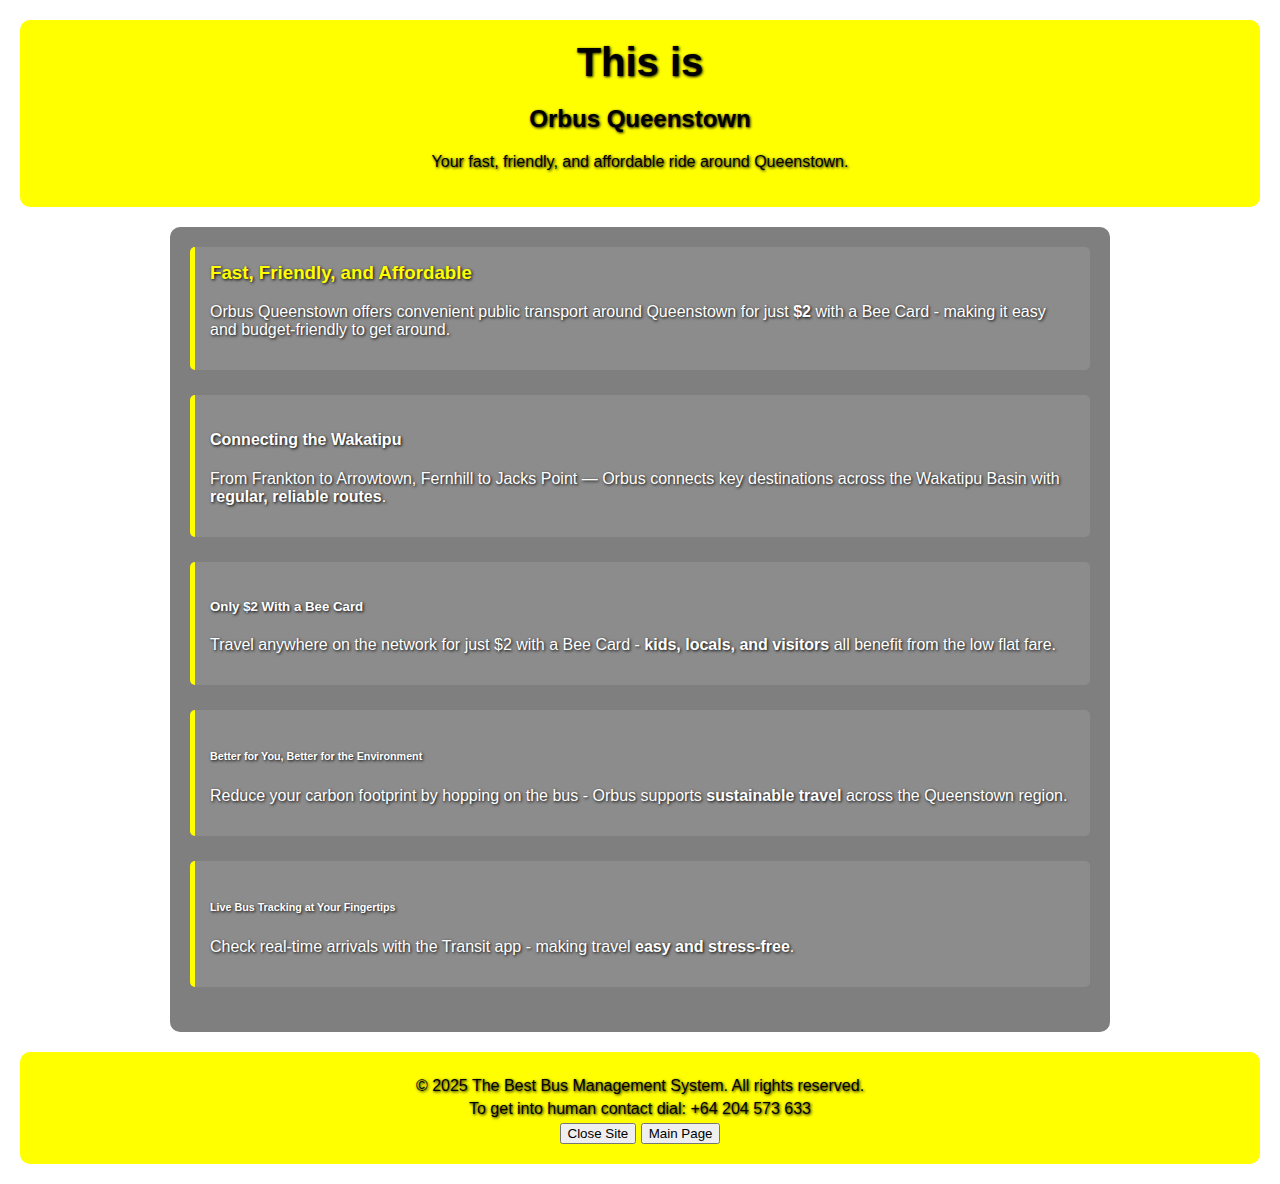
<file: index.html>
<!DOCTYPE html>
<html lang="en">
<head>
  <meta charset="UTF-8" />
  <meta name="viewport" content="width=device-width, initial-scale=1" />
  <title>Home Page</title>
  <link rel="stylesheet" href="style.css" />
</head>
<body>
  <header>
    <h1>This is</h1>
    <h2>Orbus Queenstown</h2>
    <p>Your fast, friendly, and affordable ride around Queenstown.</p>
  </header>
  <main>
    <section class="fact">
      <h3>Fast, Friendly, and Affordable</h3>
      <p>Orbus Queenstown offers convenient public transport around Queenstown for just <strong>$2</strong> with a Bee Card - making it easy and budget-friendly to get around.</p>
    </section>

    <section class="fact">
      <h4>Connecting the Wakatipu</h4>
      <p>From Frankton to Arrowtown, Fernhill to Jacks Point — Orbus connects key destinations across the Wakatipu Basin with <strong>regular, reliable routes</strong>.</p>
    </section>

    <section class="fact">
      <h5>Only $2 With a Bee Card</h5>
      <p>Travel anywhere on the network for just $2 with a Bee Card - <strong>kids, locals, and visitors</strong> all benefit from the low flat fare.</p>
    </section>

    <section class="fact">
      <h6>Better for You, Better for the Environment</h6>
      <p>Reduce your carbon footprint by hopping on the bus - Orbus supports <strong>sustainable travel</strong> across the Queenstown region.</p>
    </section>

    <section class="fact">
      <h6>Live Bus Tracking at Your Fingertips</h6>
      <p>Check real-time arrivals with the Transit app - making travel <strong>easy and stress-free</strong>.</p>
    </section>
  </main>

  <footer>
    <p>&copy; 2025 The Best Bus Management System. All rights reserved.</p>
    <p>To get into human contact dial: +64 204 573 633</p>
    <button onclick="window.close()">Close Site</button>
<button onclick="window.location.href='Main.html'">Main Page</button>
  </footer>
</body>
</html>
</file>
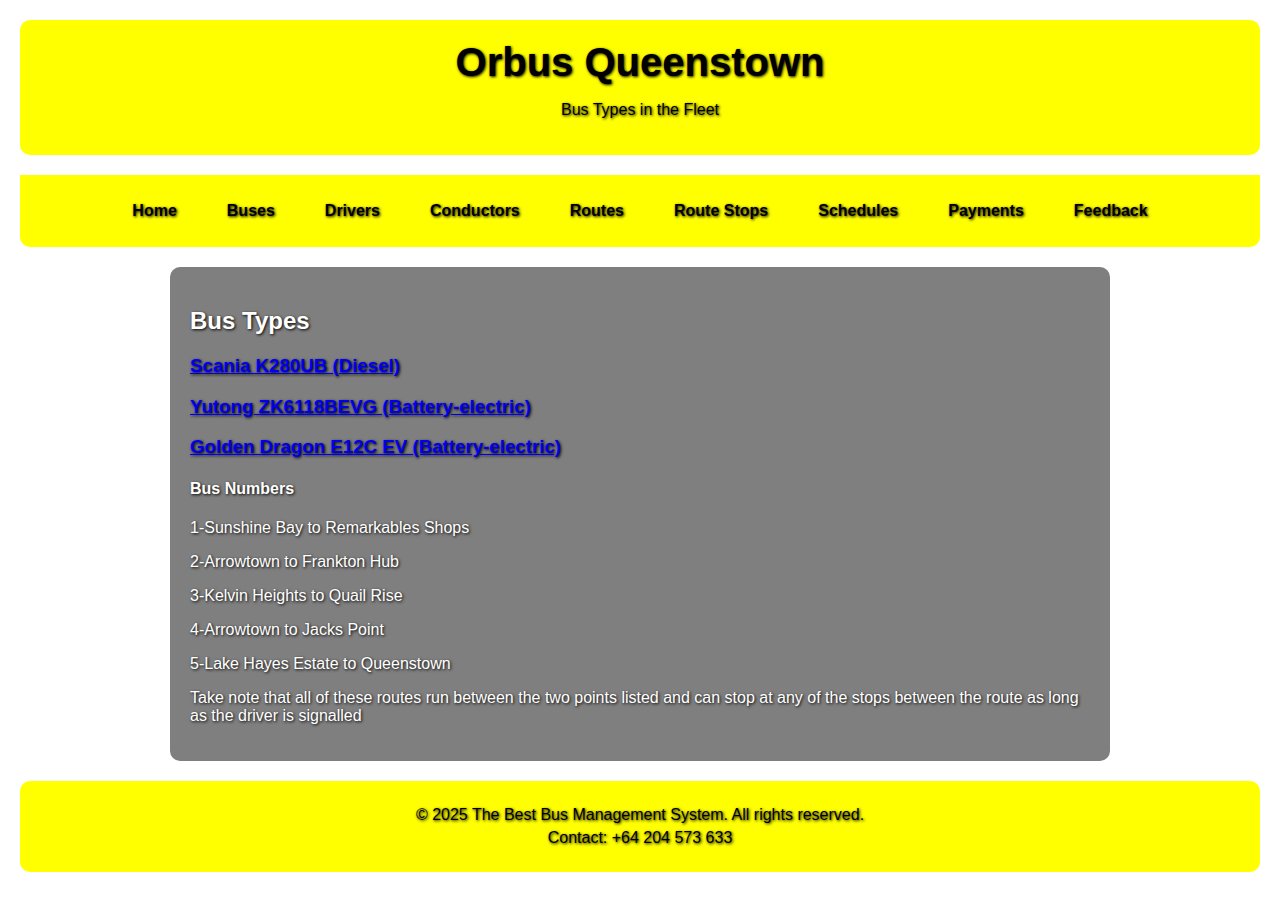
<file: buses.html>
<!DOCTYPE html>
<html lang="en">
<head>
  <meta charset="UTF-8" />
  <meta name="viewport" content="width=device-width, initial-scale=1" />
  <title>Orbus Buses</title>
  <link rel="stylesheet" href="style.css" />
</head>
<body>
  <header>
    <h1>Orbus Queenstown</h1>
    <p>Bus Types in the Fleet</p>
  </header>

  <nav class="navbar">
    <a href="index.html">Home</a>
    <a href="buses.html">Buses</a>
    <a href="drivers.html">Drivers</a>
    <a href="conductors.html">Conductors</a>
    <a href="routes.html">Routes</a>
    <a href="stops.html">Route Stops</a>
    <a href="schedules.html">Schedules</a>
    <a href="payments.html">Payments</a>
    <a href="feedback.html">Feedback</a>
  </nav>

  <main>
    <section>
      <h2>Bus Types</h2>

      <div class="bus">
        <h3>
          <a href="https://www.orc.govt.nz/media/odmje45w/queenstown-bus-timetable-image-1200-x-630.jpg?width=1000&height=560&v=1db1769d70007f0">
            Scania K280UB (Diesel)
          </a>
        </h3>
      </div>

      <div class="bus">
        <h3>
          <a href="https://www.orc.govt.nz/media/4zxisib2/electric-bus-e-bus-1200-x-630.jpg">
            Yutong ZK6118BEVG (Battery-electric)
          </a>
        </h3>
      </div>

      <div class="bus">
        <h3>
          <a href="https://www.orc.govt.nz/media/16220/bikes-on-bus.jpg?width=1000&height=560&v=1db1769d649d750">
            Golden Dragon E12C EV (Battery-electric)
          </a>
        </h3>
      </div>

    </section>
    <section>
      <h4>Bus Numbers</h4>
      <p>1-Sunshine Bay to Remarkables Shops</p>
      <p>2-Arrowtown to Frankton Hub</p>
      <p>3-Kelvin Heights to Quail Rise</p>
      <p>4-Arrowtown to Jacks Point</p>
      <p>5-Lake Hayes Estate to Queenstown</p>
      <p>Take note that all of these routes run between the two points listed and can stop at any of the stops between the route as long as the driver is signalled</p>
    </section>
  </main>

  <footer>
    <p>&copy; 2025 The Best Bus Management System. All rights reserved.</p>
    <p>Contact: +64 204 573 633</p>
  </footer>
</body>
</html>
</file>
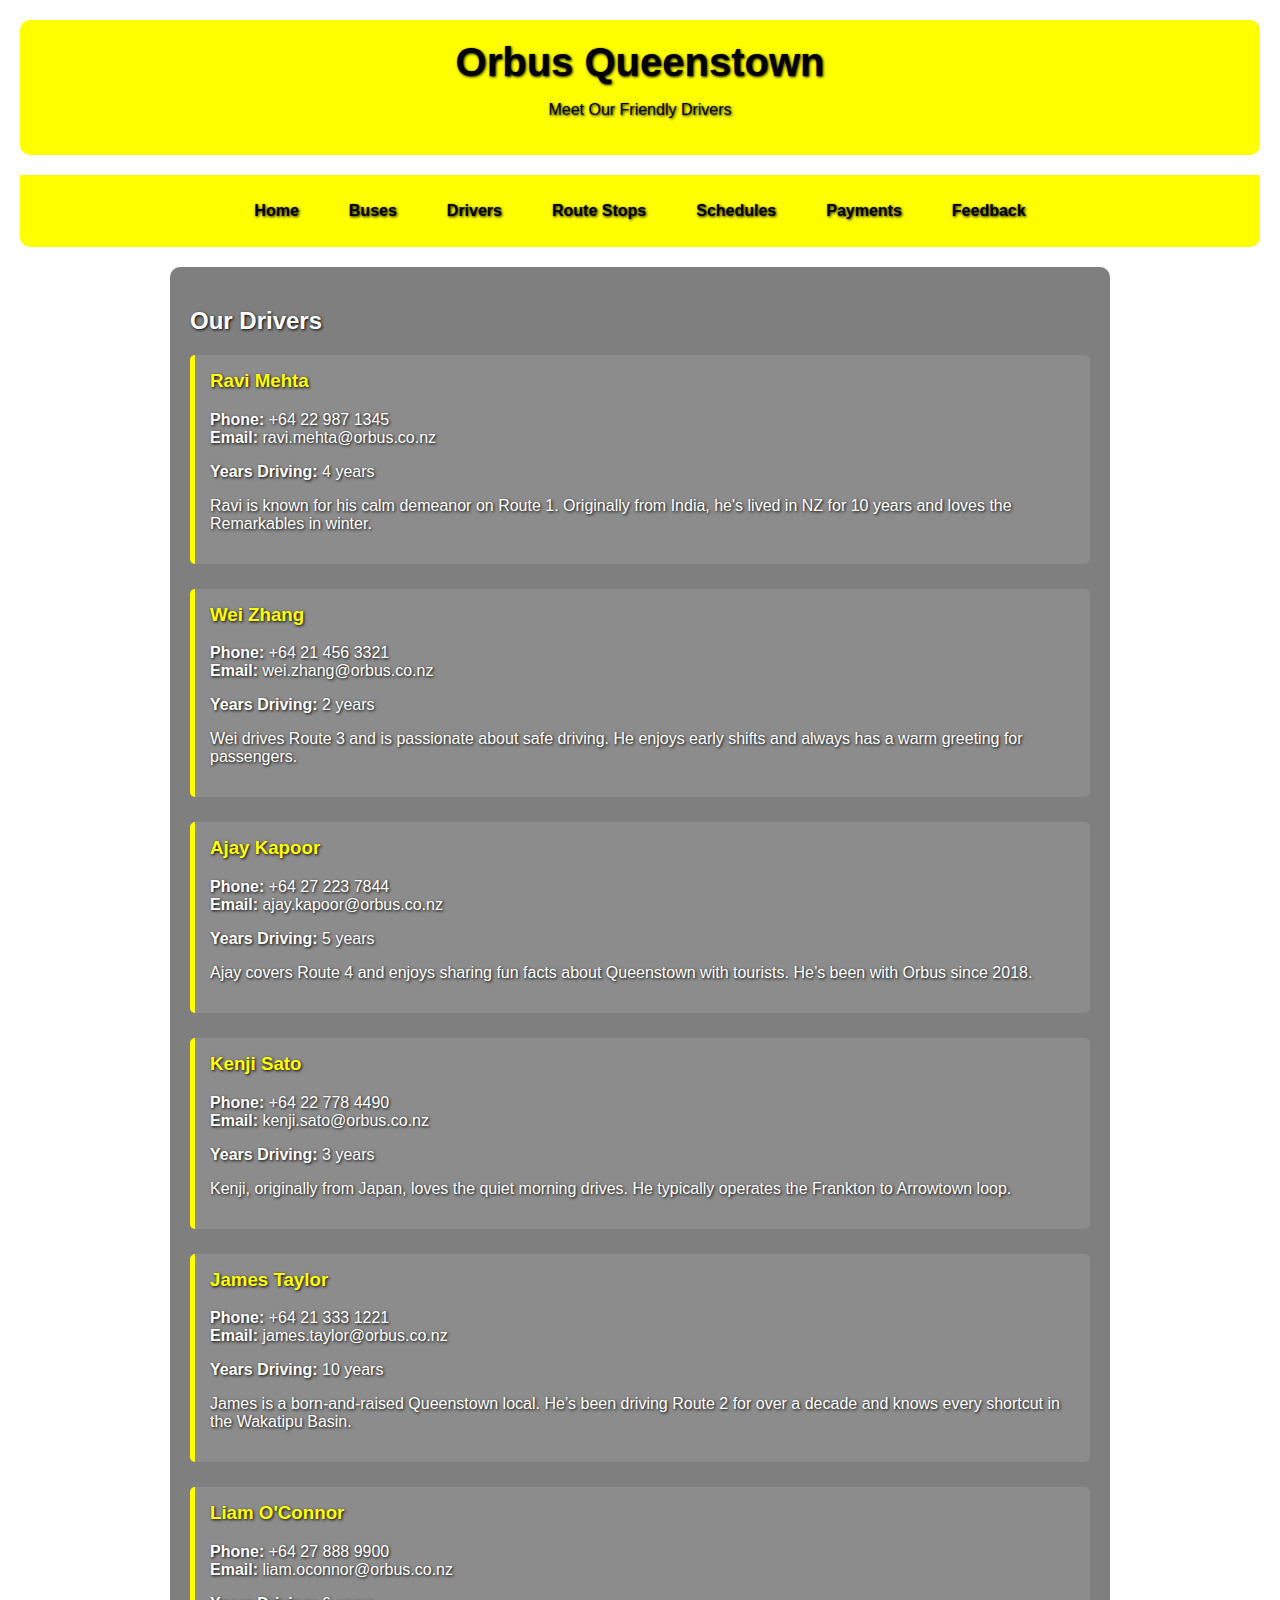
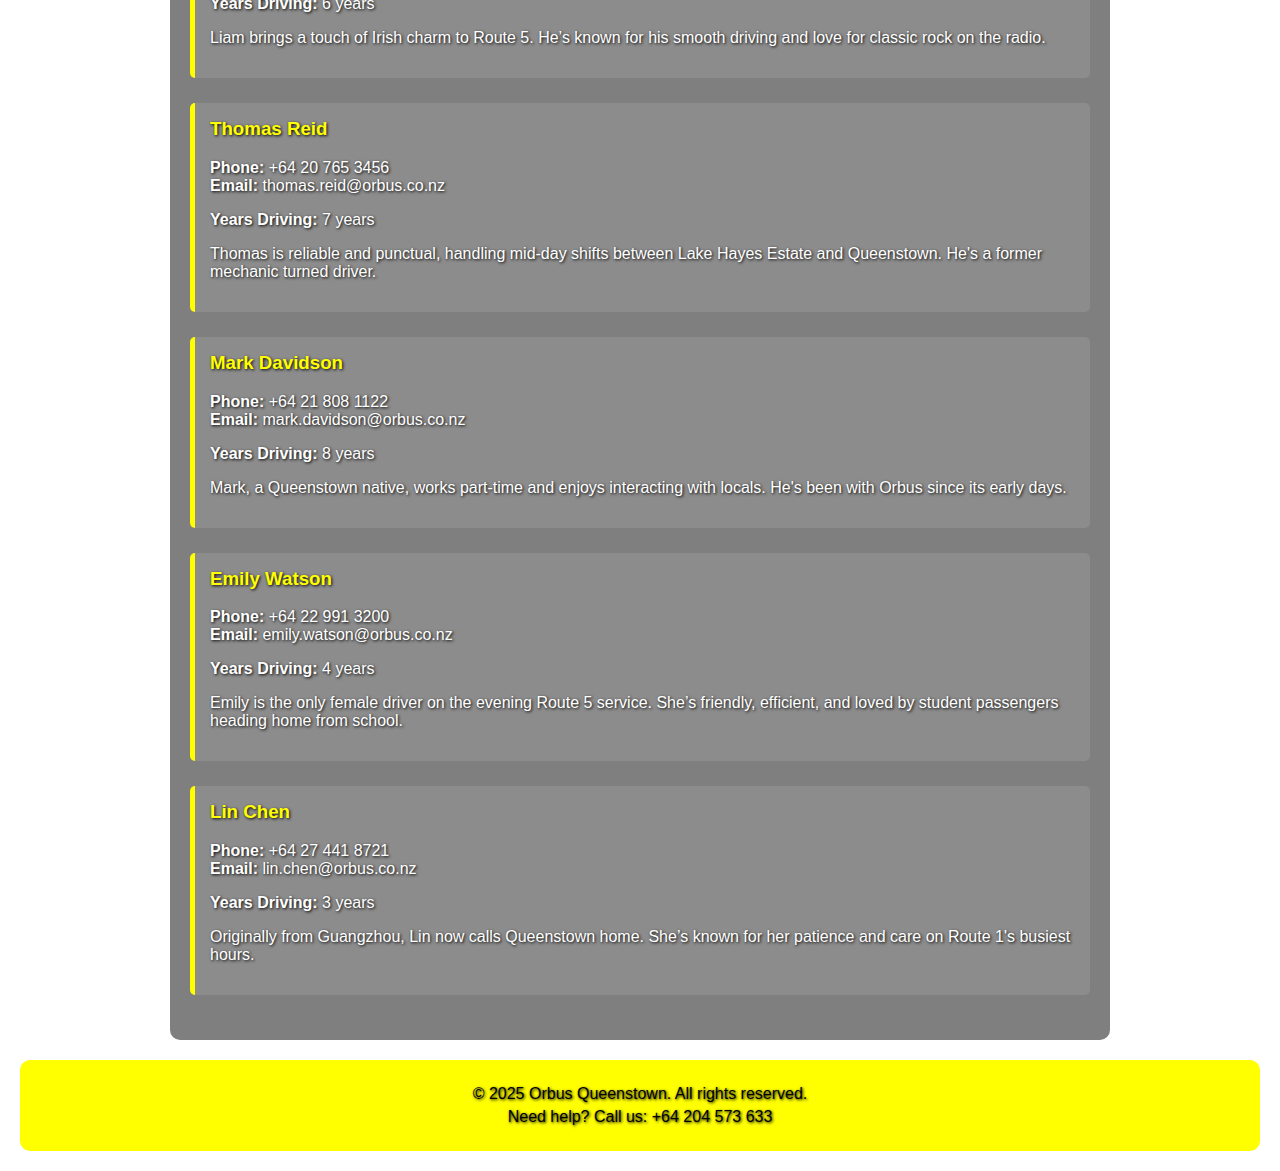
<file: drivers.html>
<!DOCTYPE html>
<html lang="en">
<head>
  <meta charset="UTF-8" />
  <meta name="viewport" content="width=device-width, initial-scale=1" />
  <title>Orbus Drivers</title>
  <link rel="stylesheet" href="style.css" />
</head>
<body>
  <header>
    <h1>Orbus Queenstown</h1>
    <p>Meet Our Friendly Drivers</p>
  </header>

  <nav class="navbar">
    <a href="index.html">Home</a>
    <a href="buses.html">Buses</a>                    
    <a href="drivers.html">Drivers</a>
    <a href="stops.html">Route Stops</a>
    <a href="schedules.html">Schedules</a>
    <a href="payments.html">Payments</a>
    <a href="feedback.html">Feedback</a>
  </nav>

  <main>
    <section>
      <h2>Our Drivers</h2>

      <div class="fact">
        <h3>Ravi Mehta</h3>
        <p><strong>Phone:</strong> +64 22 987 1345<br>
        <strong>Email:</strong> ravi.mehta@orbus.co.nz</p>
        <p><strong>Years Driving:</strong> 4 years</p>
        <p>Ravi is known for his calm demeanor on Route 1. Originally from India, he's lived in NZ for 10 years and loves the Remarkables in winter.</p>
      </div>

      <div class="fact">
        <h3>Wei Zhang</h3>
        <p><strong>Phone:</strong> +64 21 456 3321<br>
        <strong>Email:</strong> wei.zhang@orbus.co.nz</p>
        <p><strong>Years Driving:</strong> 2 years</p>
        <p>Wei drives Route 3 and is passionate about safe driving. He enjoys early shifts and always has a warm greeting for passengers.</p>
      </div>

      <div class="fact">
        <h3>Ajay Kapoor</h3>
        <p><strong>Phone:</strong> +64 27 223 7844<br>
        <strong>Email:</strong> ajay.kapoor@orbus.co.nz</p>
        <p><strong>Years Driving:</strong> 5 years</p>
        <p>Ajay covers Route 4 and enjoys sharing fun facts about Queenstown with tourists. He’s been with Orbus since 2018.</p>
      </div>

      <div class="fact">
        <h3>Kenji Sato</h3>
        <p><strong>Phone:</strong> +64 22 778 4490<br>
        <strong>Email:</strong> kenji.sato@orbus.co.nz</p>
        <p><strong>Years Driving:</strong> 3 years</p>
        <p>Kenji, originally from Japan, loves the quiet morning drives. He typically operates the Frankton to Arrowtown loop.</p>
      </div>

      <div class="fact">
        <h3>James Taylor</h3>
        <p><strong>Phone:</strong> +64 21 333 1221<br>
        <strong>Email:</strong> james.taylor@orbus.co.nz</p>
        <p><strong>Years Driving:</strong> 10 years</p>
        <p>James is a born-and-raised Queenstown local. He’s been driving Route 2 for over a decade and knows every shortcut in the Wakatipu Basin.</p>
      </div>

      <div class="fact">
        <h3>Liam O'Connor</h3>
        <p><strong>Phone:</strong> +64 27 888 9900<br>
        <strong>Email:</strong> liam.oconnor@orbus.co.nz</p>
        <p><strong>Years Driving:</strong> 6 years</p>
        <p>Liam brings a touch of Irish charm to Route 5. He’s known for his smooth driving and love for classic rock on the radio.</p>
      </div>

      <div class="fact">
        <h3>Thomas Reid</h3>
        <p><strong>Phone:</strong> +64 20 765 3456<br>
        <strong>Email:</strong> thomas.reid@orbus.co.nz</p>
        <p><strong>Years Driving:</strong> 7 years</p>
        <p>Thomas is reliable and punctual, handling mid-day shifts between Lake Hayes Estate and Queenstown. He's a former mechanic turned driver.</p>
      </div>

      <div class="fact">
        <h3>Mark Davidson</h3>
        <p><strong>Phone:</strong> +64 21 808 1122<br>
        <strong>Email:</strong> mark.davidson@orbus.co.nz</p>
        <p><strong>Years Driving:</strong> 8 years</p>
        <p>Mark, a Queenstown native, works part-time and enjoys interacting with locals. He's been with Orbus since its early days.</p>
      </div>

      <div class="fact">
        <h3>Emily Watson</h3>
        <p><strong>Phone:</strong> +64 22 991 3200<br>
        <strong>Email:</strong> emily.watson@orbus.co.nz</p>
        <p><strong>Years Driving:</strong> 4 years</p>
        <p>Emily is the only female driver on the evening Route 5 service. She’s friendly, efficient, and loved by student passengers heading home from school.</p>
      </div>

      <div class="fact">
        <h3>Lin Chen</h3>
        <p><strong>Phone:</strong> +64 27 441 8721<br>
        <strong>Email:</strong> lin.chen@orbus.co.nz</p>
        <p><strong>Years Driving:</strong> 3 years</p>
        <p>Originally from Guangzhou, Lin now calls Queenstown home. She’s known for her patience and care on Route 1's busiest hours.</p>
      </div>

    </section>
  </main>

  <footer>
    <p>&copy; 2025 Orbus Queenstown. All rights reserved.</p>
    <p>Need help? Call us: +64 204 573 633</p>
  </footer>
</body>
</html>
</file>
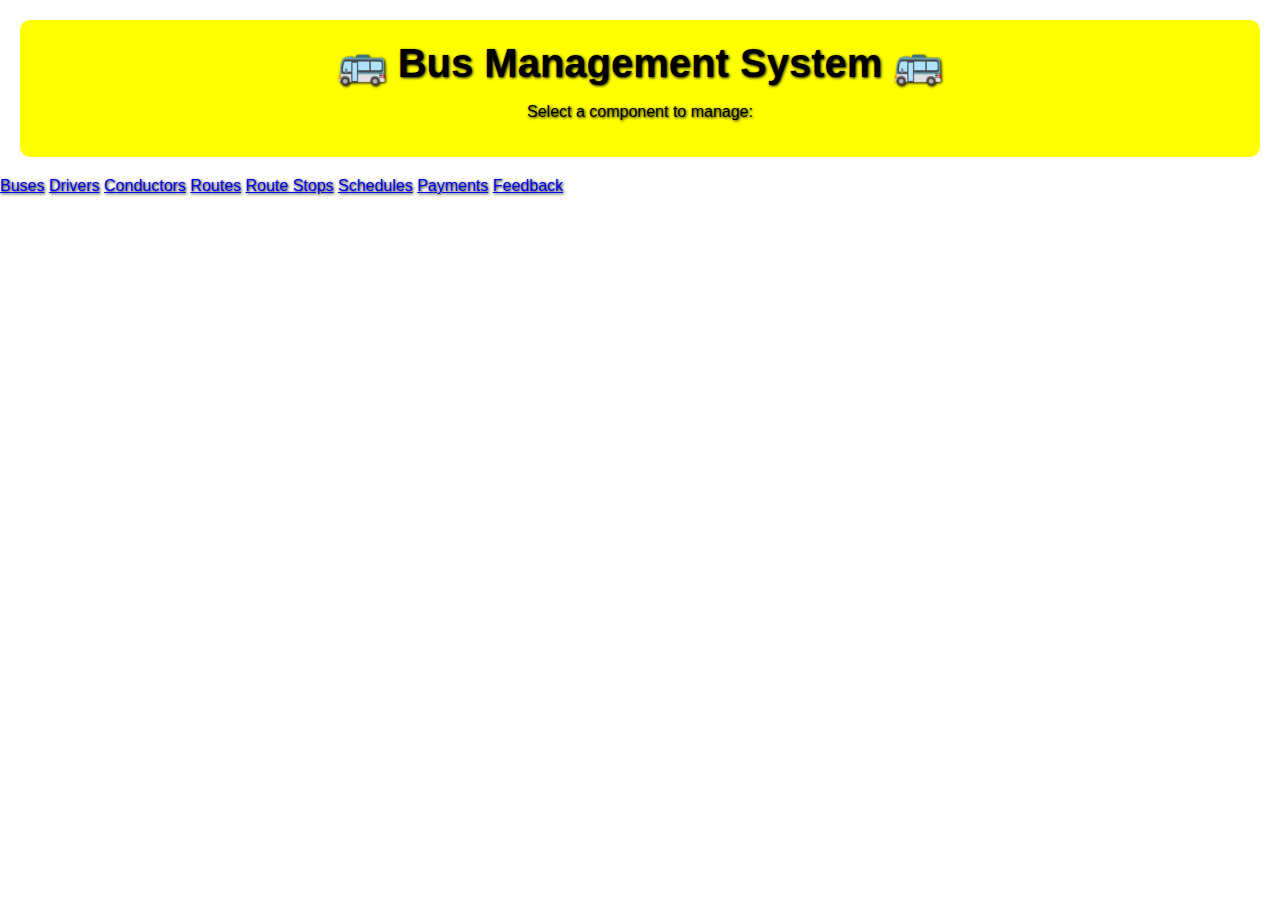
<file: Main.html>
<!DOCTYPE html>
<html lang="en">
<head>
  <meta charset="UTF-8" />
  <meta name="viewport" content="width=device-width, initial-scale=1" />
  <title>Main Page</title>
  <link rel="stylesheet" href="style.css" />
</head>
<body>
  <header>
  <h1>🚌 Bus Management System 🚌</h1>
  <p style="text-align:center;">Select a component to manage:</p>
  </header>

  <div class="component-list">
    <a href="buses.html">Buses</a>
    <a href="drivers.html">Drivers</a>
    <a href="conductors.html">Conductors</a>
    <a href="routes.html">Routes</a>
    <a href="stops.html">Route Stops</a>
    <a href="schedules.html">Schedules</a>
    <a href="payments.html">Payments</a>
    <a href="feedback.html">Feedback</a>
  </div>
</body>
</html>
</file>
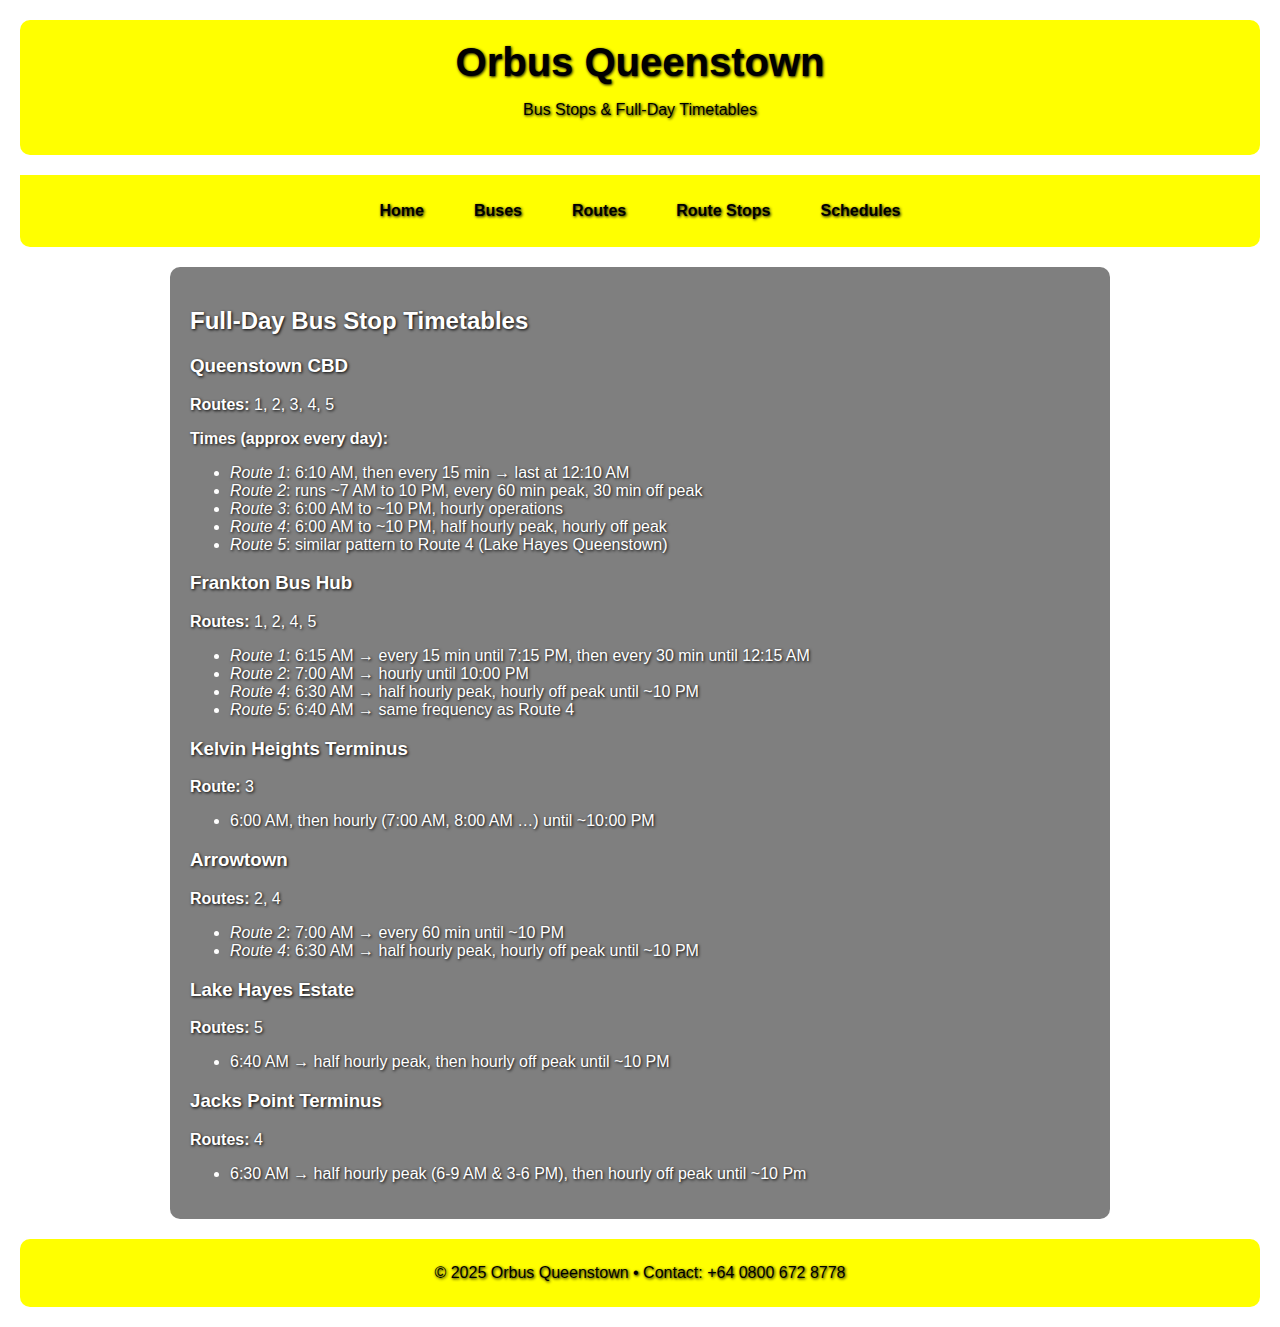
<file: stops.html>
<!DOCTYPE html>
<html lang="en">
<head>
  <meta charset="UTF-8" />
  <meta name="viewport" content="width=device-width, initial-scale=1" />
  <title>Orbus Queenstown - Stops & Timetables</title>
  <link rel="stylesheet" href="style.css" />
</head>
<body>
  <header>
    <h1>Orbus Queenstown</h1>
    <p>Bus Stops & Full-Day Timetables</p>
  </header>

  <nav class="navbar">
    <a href="index.html">Home</a>
    <a href="buses.html">Buses</a>
    <a href="routes.html">Routes</a>
    <a href="stops.html">Route Stops</a>
    <a href="schedules.html">Schedules</a>
  </nav>

  <main>
    <h2>Full-Day Bus Stop Timetables</h2>

    <section class="stop">
      <h3>Queenstown CBD</h3>
      <p><strong>Routes:</strong> 1, 2, 3, 4, 5</p>
      <p><strong>Times (approx every day):</strong></p>
      <ul>
        <li><em>Route 1</em>: 6:10 AM, then every 15 min → last at 12:10 AM</li>
        <li><em>Route 2</em>: runs ~7 AM to 10 PM, every 60 min peak, 30 min off peak</li>
        <li><em>Route 3</em>: 6:00 AM to ~10 PM, hourly operations </li>
        <li><em>Route 4</em>: 6:00 AM to ~10 PM, half hourly peak, hourly off peak </li>
        <li><em>Route 5</em>: similar pattern to Route 4 (Lake Hayes Queenstown)</li>
      </ul>
    </section>

    <section class="stop">
      <h3>Frankton Bus Hub</h3>
      <p><strong>Routes:</strong> 1, 2, 4, 5</p>
      <ul>
        <li><em>Route 1</em>: 6:15 AM → every 15 min until 7:15 PM, then every 30 min until 12:15 AM </li>
        <li><em>Route 2</em>: 7:00 AM → hourly until 10:00 PM </li>
        <li><em>Route 4</em>: 6:30 AM → half hourly peak, hourly off peak until ~10 PM </li>
        <li><em>Route 5</em>: 6:40 AM → same frequency as Route 4</li>
      </ul>
    </section>

    <section class="stop">
      <h3>Kelvin Heights Terminus</h3>
      <p><strong>Route:</strong> 3</p>
      <ul>
        <li>6:00 AM, then hourly (7:00 AM, 8:00 AM …) until ~10:00 PM </li>
      </ul>
    </section>

    <section class="stop">
      <h3>Arrowtown</h3>
      <p><strong>Routes:</strong> 2, 4</p>
      <ul>
        <li><em>Route 2</em>: 7:00 AM → every 60 min until ~10 PM </li>
        <li><em>Route 4</em>: 6:30 AM → half hourly peak, hourly off peak until ~10 PM </li>
      </ul>
    </section>

    <section class="stop">
      <h3>Lake Hayes Estate</h3>
      <p><strong>Routes:</strong> 5</p>
      <ul>
        <li>6:40 AM → half hourly peak, then hourly off peak until ~10 PM </li>
      </ul>
    </section>

    <section class="stop">
      <h3>Jacks Point Terminus</h3>
      <p><strong>Routes:</strong> 4</p>
      <ul>
        <li>6:30 AM → half hourly peak (6-9 AM & 3-6 PM), then hourly off peak until ~10 Pm</li>
      </ul>
    </section>
  </main>

  <footer>
    <p>&copy; 2025 Orbus Queenstown • Contact: +64 0800 672 8778</p>
  </footer>
</body>
</html>
</file>
<file: style.css>
body {
  background-image: url('https://img.freepik.com/premium-photo/bus-driving-down-road-sunset_97167-65412.jpg');
  background-size:cover;
  background-repeat:no-repeat;
  background-position:center;
  margin: 0;
  font-family: Arial, sans-serif;
  color: white;
  text-shadow: 1px 1px 3px black;
}

header, footer {
  background-color:yellow;
  color: black;
  padding: 20px;
  text-align: center;
  border-radius: 10px;
  margin: 20px;
}

h1 {
  margin: 0;
  font-size: 2.5rem;
}

p.intro {
  text-align: center;
  font-size: 1.2rem;
  margin-top: 30px;
}

.navbar {
  display: flex;
  flex-wrap: wrap;
  justify-content: center;
  background-color: yellow;
  padding: 10px 0;
  border-radius: 0 0 10px 10px;
  margin: 0 20px 20px;
}

.navbar a {
  color: black;
  text-decoration: none;
  font-weight: bold;
  padding: 12px 20px;
  margin: 5px;
  border-radius: 5px;
  transition: background-color 0.3s;
}

.navbar a:hover {
  background-color: black;
  color: yellow;
}

main {
  max-width: 900px;
  margin: 0 auto;
  padding: 20px;
  background-color: rgba(0, 0, 0, 0.5);
  border-radius: 10px;
}

.fact {
  margin-bottom: 25px;
  padding: 15px;
  background-color: rgba(255, 255, 255, 0.1);
  border-left: 5px solid yellow;
  border-radius: 5px;
}

.fact h3 {
  margin-top: 0;
  color: yellow;
}

footer p {
  margin: 5px 0;
}
</file>
